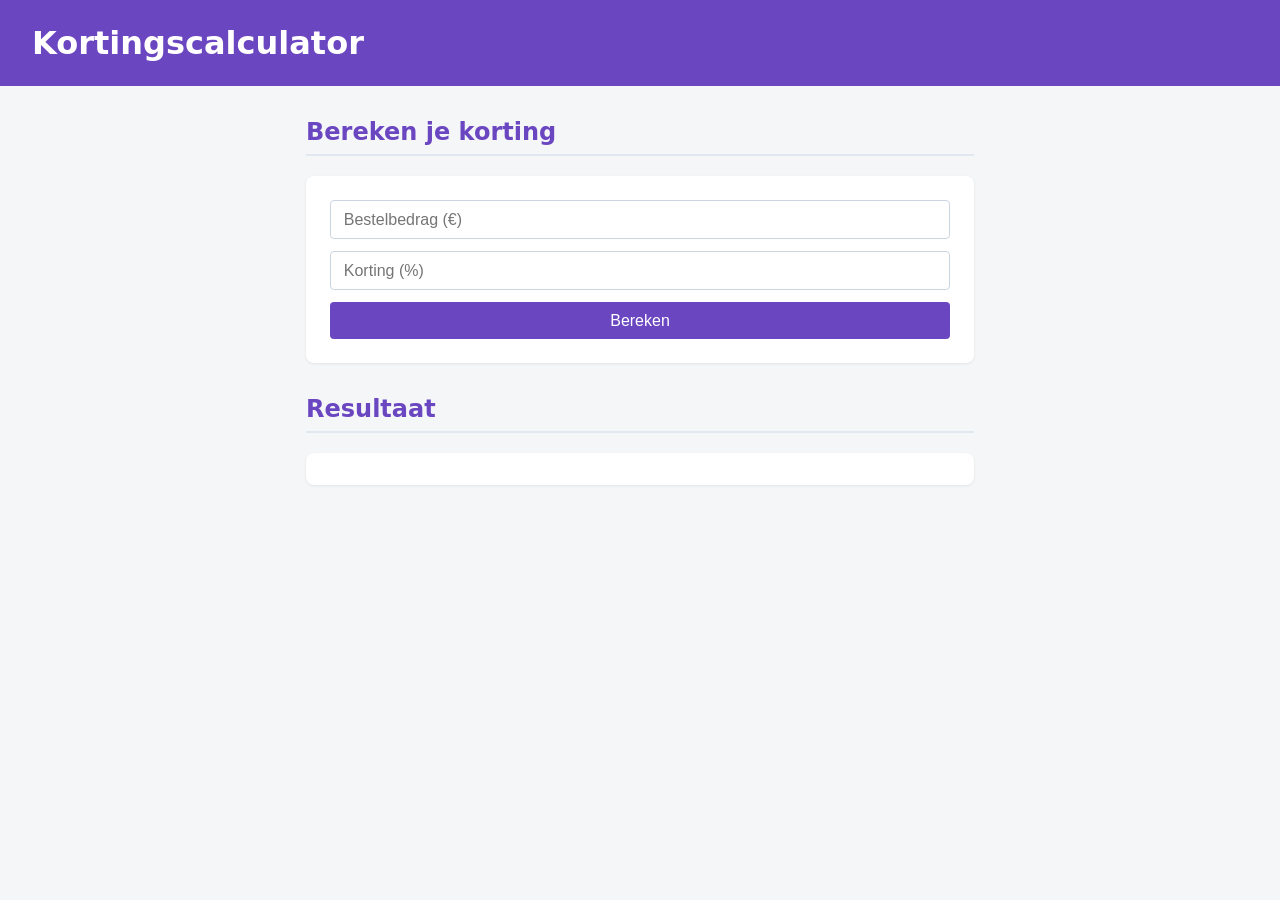
<file: week-02-herhaling/eindopdracht/index.html>
<!DOCTYPE html>
<html lang="nl">
<head>
  <meta charset="UTF-8">
  <meta name="viewport" content="width=device-width, initial-scale=1.0">
  <title>Kortingscalculator</title>
  <link rel="stylesheet" href="style.css">
</head>
<body>
  <header>
    <h1>Kortingscalculator</h1>
  </header>
  <main>
    <section class="form">
      <h2>Bereken je korting</h2>
      <form id="discount-form">
        <input type="number" id="amount" placeholder="Bestelbedrag (€)">
        <input type="number" id="discount" placeholder="Korting (%)">
        <button type="submit" id="btn">Bereken</button>
      </form>
    </section>
    <section>
      <h2>Resultaat</h2>
      <p id="result"></p>
    </section>
  </main>
  <script src="script.js"></script>
</body
</html>
</file>
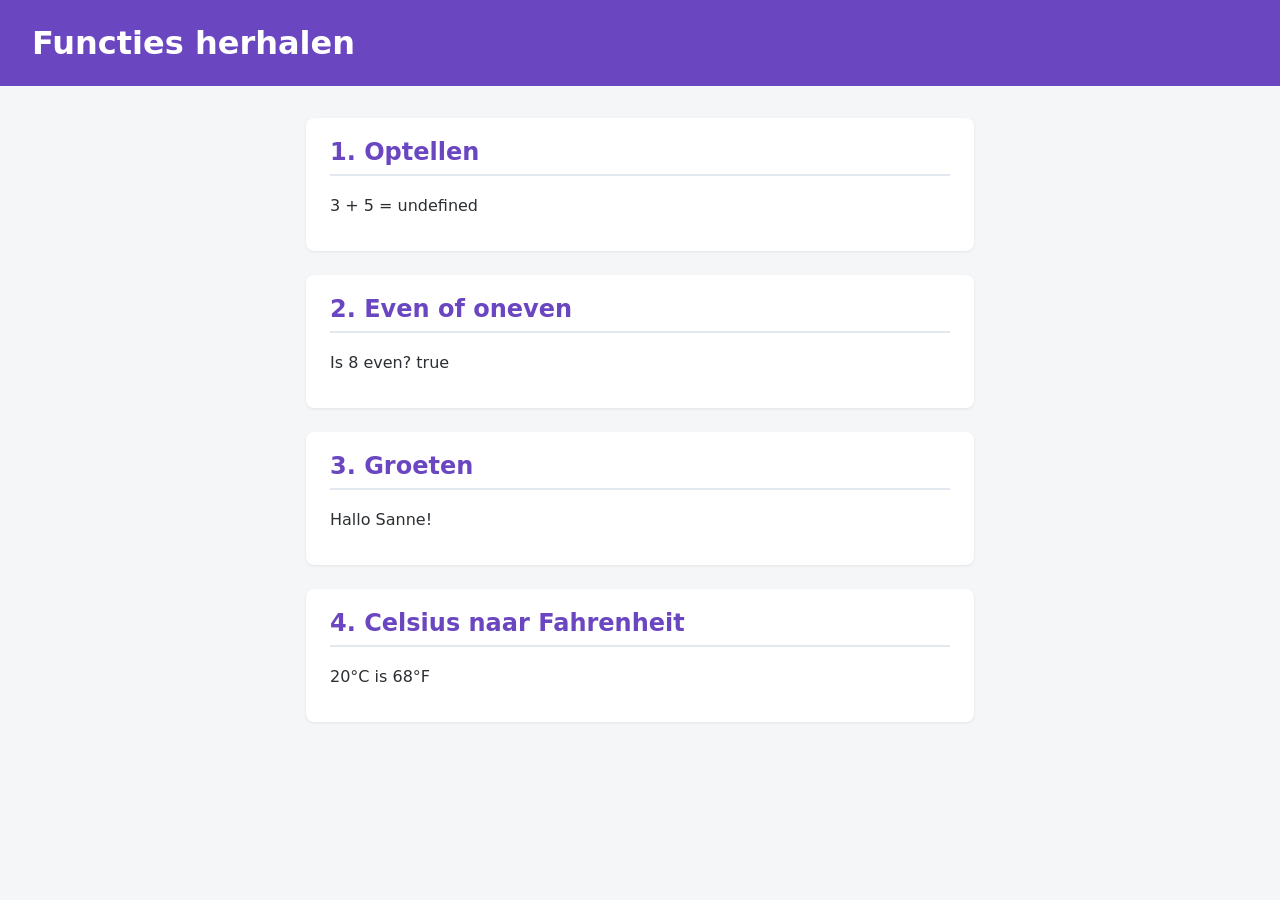
<file: week-02-herhaling/oefening-1/index.html>
<!DOCTYPE html>
<html lang="nl">
<head>
  <meta charset="UTF-8">
  <meta name="viewport" content="width=device-width, initial-scale=1.0">
  <title>Week 2 — Oefening 1: Functies</title>
  <link rel="stylesheet" href="style.css">
</head>
<body>

  <header>
    <h1>Functies herhalen</h1>
  </header>

  <main>

    <section>
      <h2>1. Optellen</h2>
      <p id="result-optellen"></p>
    </section>

    <section>
      <h2>2. Even of oneven</h2>
      <p id="result-even"></p>
    </section>

    <section>
      <h2>3. Groeten</h2>
      <p id="result-groet"></p>
    </section>

    <section>
      <h2>4. Celsius naar Fahrenheit</h2>
      <p id="result-temp"></p>
    </section>

  </main>

  <script src="script.js"></script>
</body>
</html>
</file>
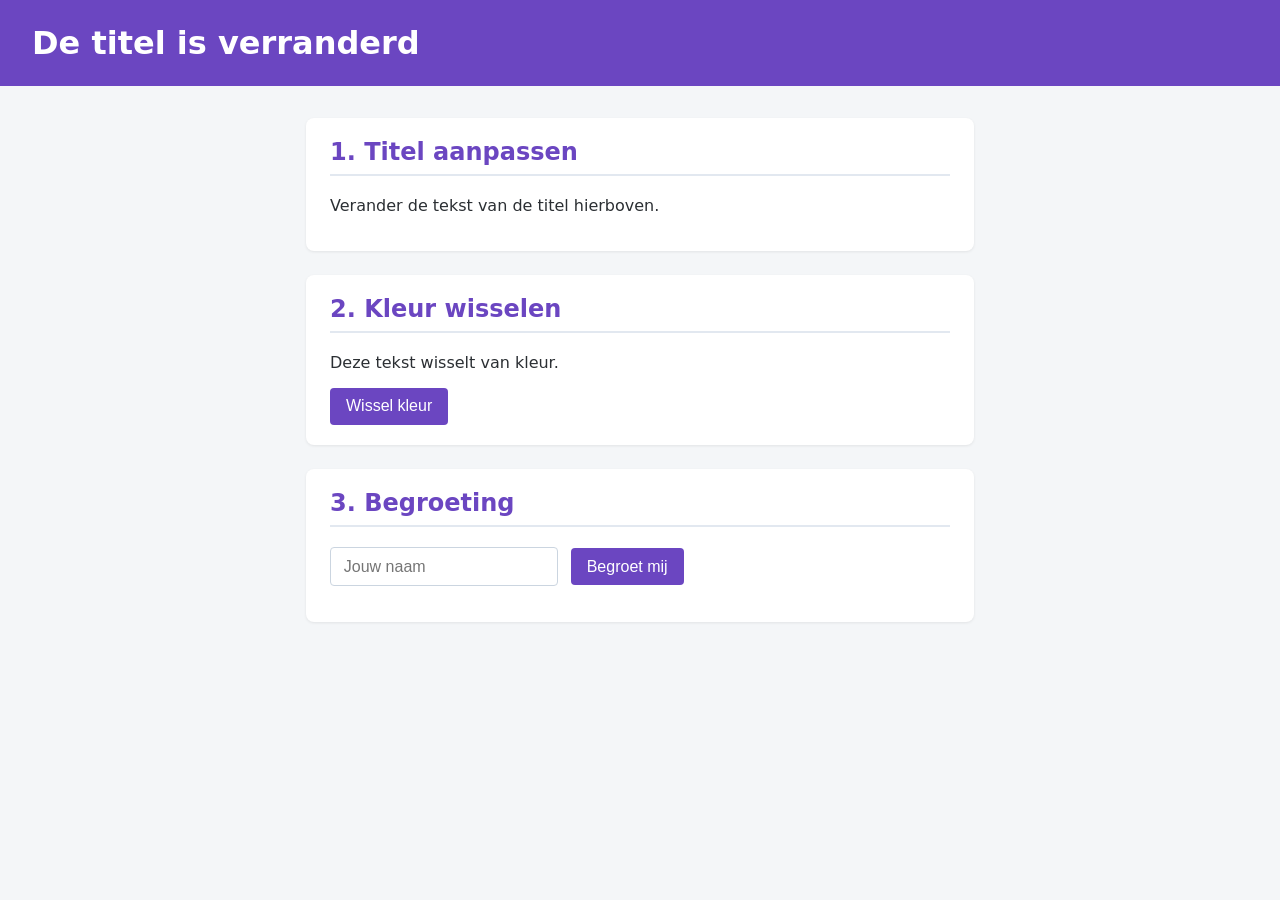
<file: week-02-herhaling/oefening-2/index.html>
<!DOCTYPE html>
<html lang="nl">
<head>
  <meta charset="UTF-8">
  <meta name="viewport" content="width=device-width, initial-scale=1.0">
  <title>Week 2 — Oefening 2: DOM-manipulatie</title>
  <link rel="stylesheet" href="style.css">
</head>
<body>

  <header>
    <h1 id="title">Basis DOM-manipulatie</h1>
  </header>

  <main>

    <section>
      <h2>1. Titel aanpassen</h2>
      <p>Verander de tekst van de titel hierboven.</p>
    </section>

    <section>
      <h2>2. Kleur wisselen</h2>
      <p id="message">Deze tekst wisselt van kleur.</p>
      <button id="toggle-btn">Wissel kleur</button>
    </section>

    <section>
      <h2>3. Begroeting</h2>
      <input type="text" id="name-input" placeholder="Jouw naam">
      <button id="greet-btn">Begroet mij</button>
      <p id="greeting"></p>
    </section>

  </main>

  <script src="script.js"></script>
</body>
</html>
</file>
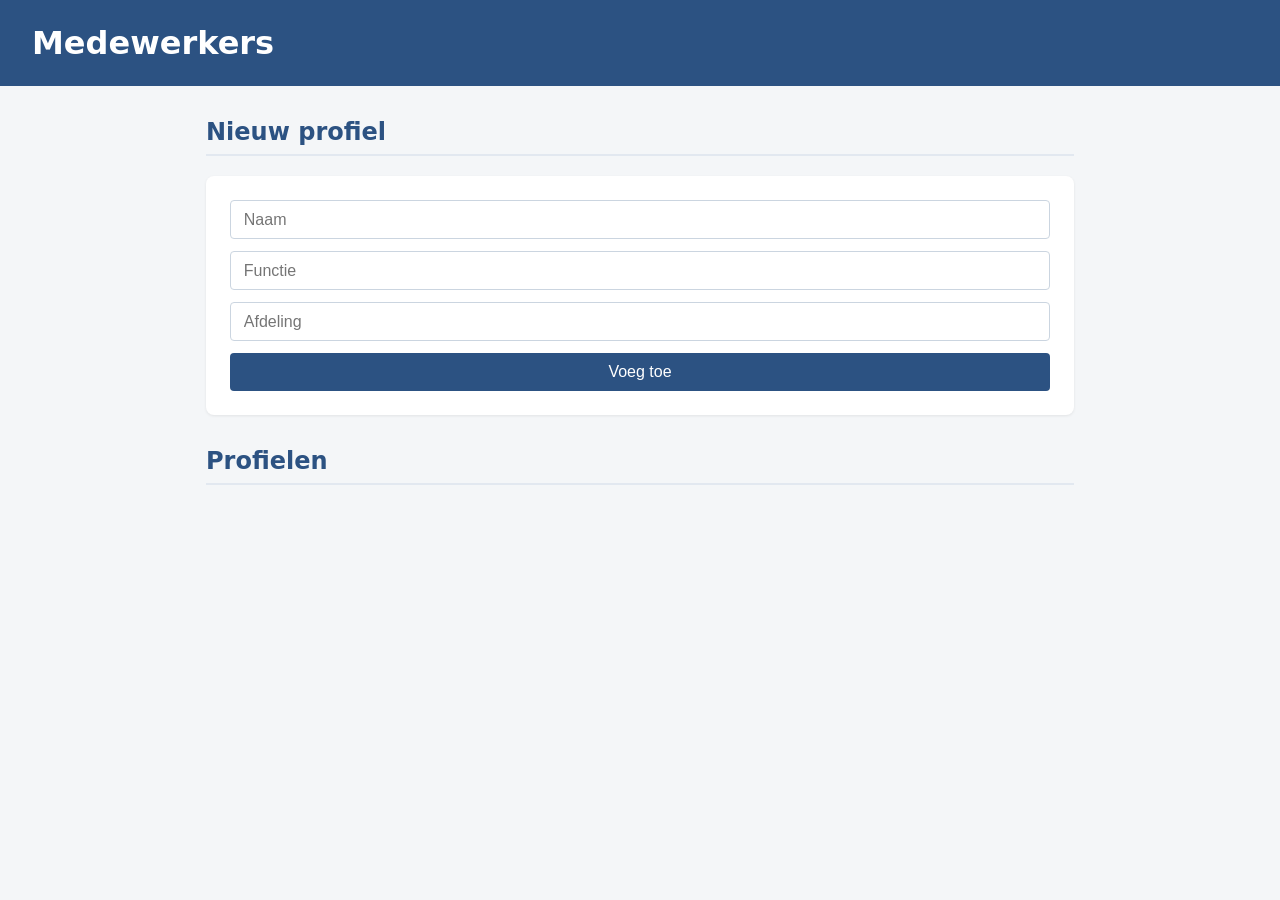
<file: week-03-moderne-syntax/eindopdracht/index.html>
<!DOCTYPE html>
<html lang="nl">
<head>
  <meta charset="UTF-8">
  <meta name="viewport" content="width=device-width, initial-scale=1.0">
  <title>Medewerker-profielpagina</title>
  <link rel="stylesheet" href="style.css">
</head>
<body>
  <header>
    <h1>Medewerkers</h1>
  </header>
  <main>
    <section class="form">
      <h2>Nieuw profiel</h2>
      <form id="profile-form">
        <input type="text" id="name" placeholder="Naam">
        <input type="text" id="role" placeholder="Functie">
        <input type="text" id="department" placeholder="Afdeling">
        <button type="submit">Voeg toe</button>
      </form>
    </section>
    <section class="profiles">
      <h2>Profielen</h2>
      <div id="profiles-list"></div>
    </section>
  </main>
  <script src="script.js"></script>
</body>
</html>
</file>
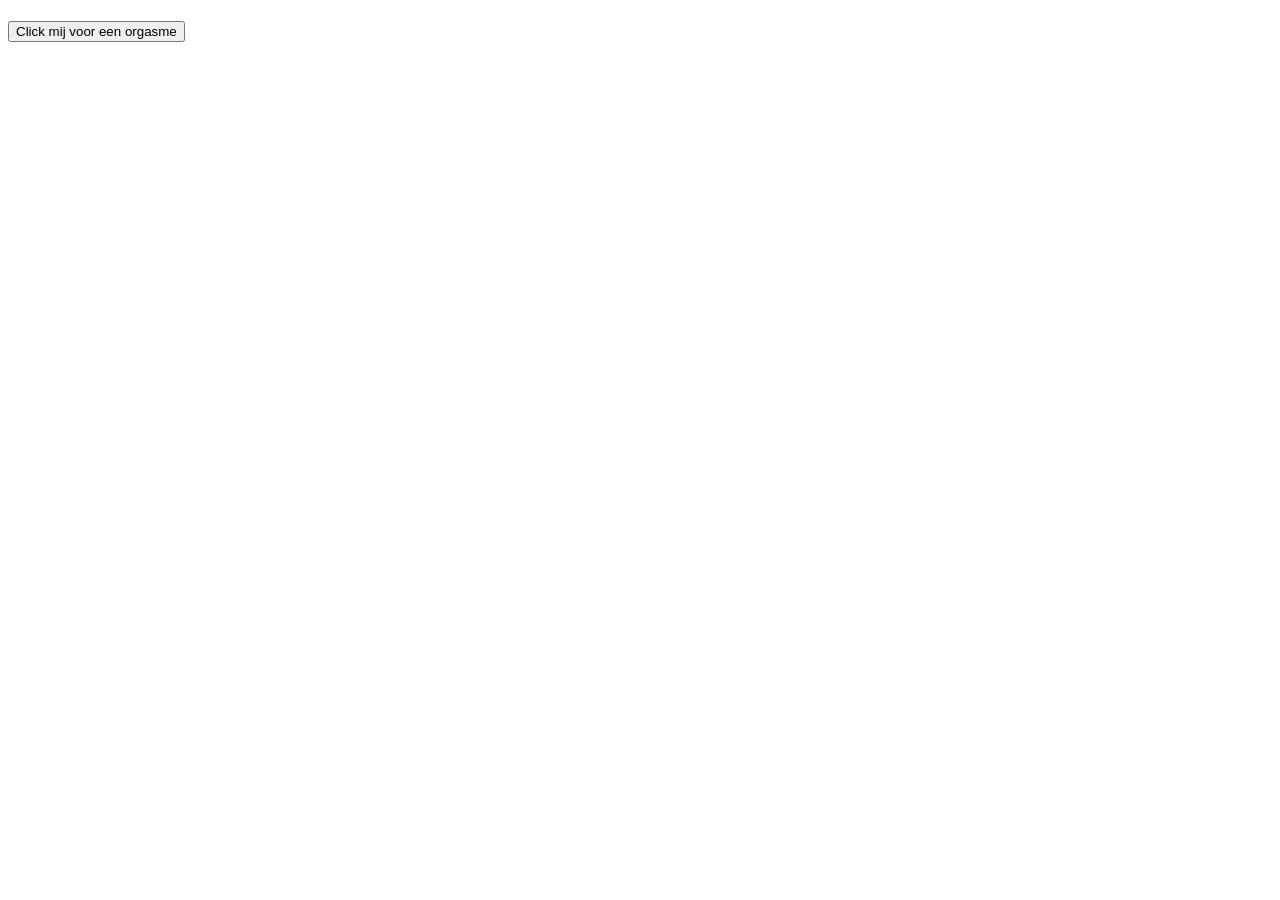
<file: week-03-moderne-syntax/herhaling/index.html>
<!DOCTYPE html>
<html lang="en">
<head>
    <meta charset="UTF-8">
    <meta name="viewport" content="width=device-width, initial-scale=1.0">
    <title>Document</title>
</head>
<body>
    
    <h1 id="title"></h1>
    <button id="btn">Click mij voor een orgasme</button>
    <section id="section"></section>





    <script src="script.js"></script>
</body>
</html>
</file>
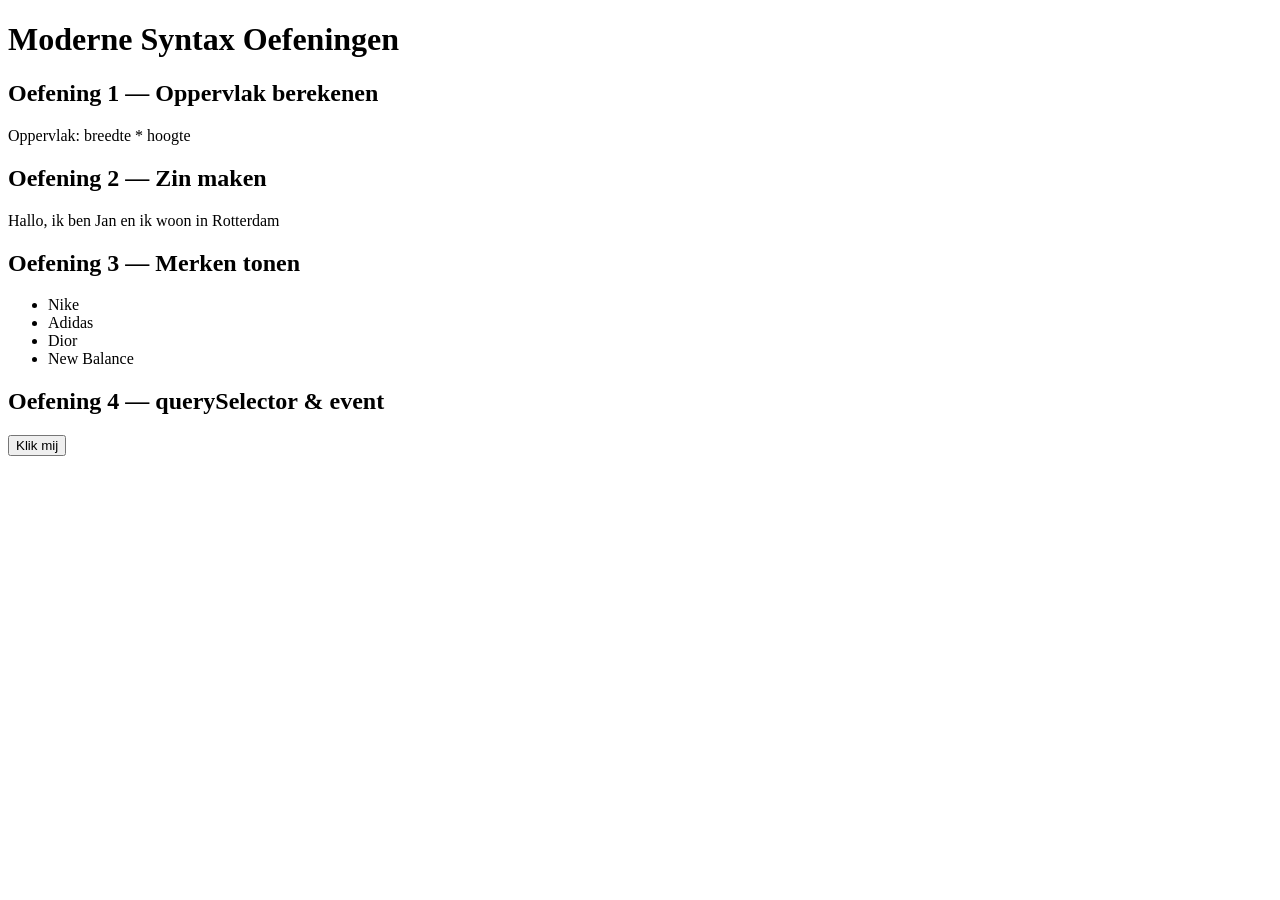
<file: week-03-moderne-syntax/oefening-1/index.html>
<!DOCTYPE html>
<html lang="nl">
<head>
  <meta charset="UTF-8">
  <meta name="viewport" content="width=device-width, initial-scale=1.0">
  <title>Week 3 — Oefening 1</title>
  
</head>
<body>

  <header>
    <h1 id="page-title">Moderne Syntax Oefeningen</h1>
  </header>

  <main>

    <section>
      <h2>Oefening 1 — Oppervlak berekenen</h2>
      <p id="result-area"></p>
    </section>

    <section>
      <h2>Oefening 2 — Zin maken</h2>
      <p id="result-sentence"></p>
    </section>

    <section>
      <h2>Oefening 3 — Merken tonen</h2>
      <ul id="brands-list"></ul>
    </section>

    <section>
      <h2>Oefening 4 — querySelector & event</h2>
      <button id="my-button">Klik mij</button>
    </section>

  </main>

  <script src="script.js"></script>
</body>
</html>
</file>
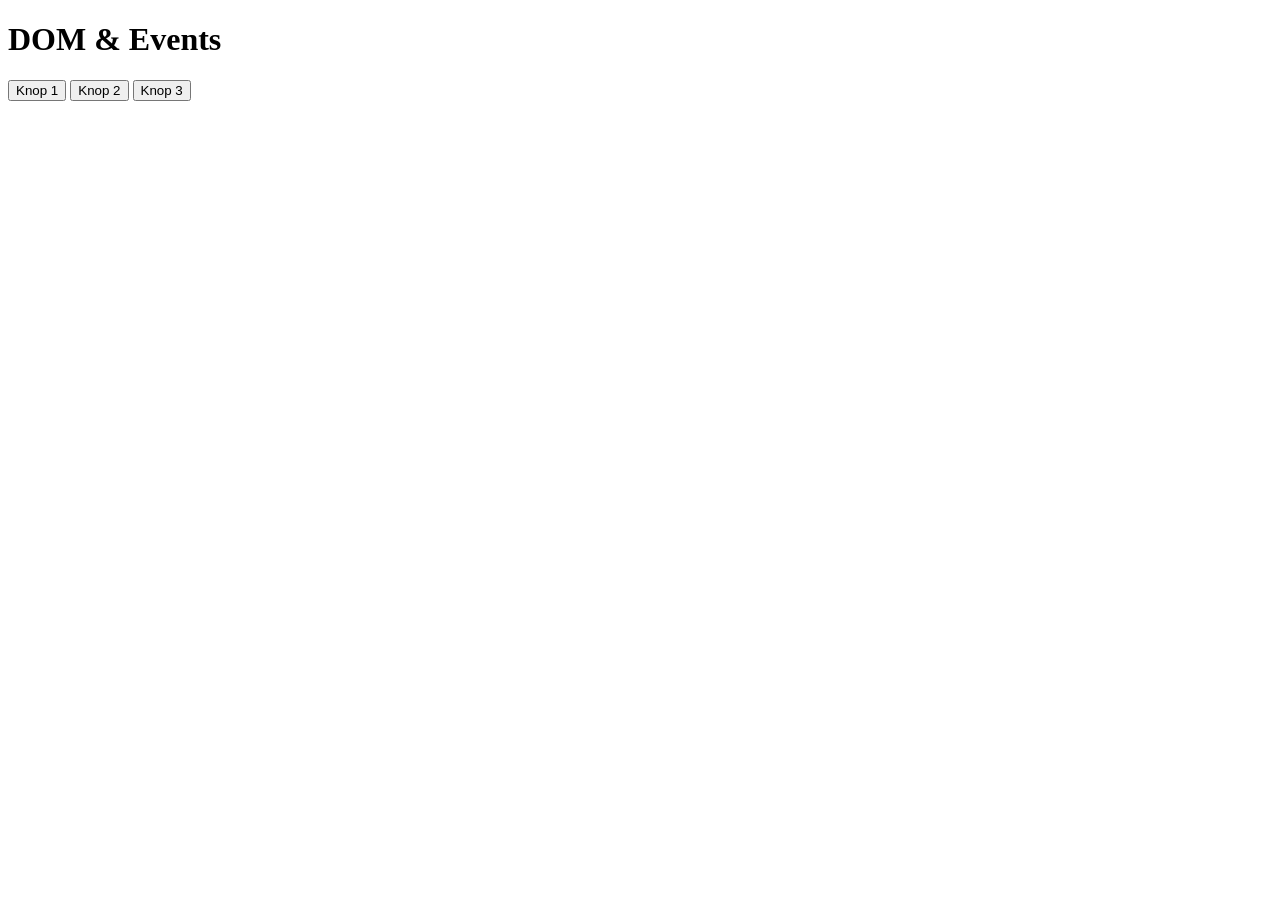
<file: week-03-moderne-syntax/oefening-2/index.html>
<!DOCTYPE html>
<html lang="nl">
<head>
  <meta charset="UTF-8">
  <meta name="viewport" content="width=device-width, initial-scale=1.0">
  <title>Oefening 2 — DOM aanpassen met events</title>
  <link rel="stylesheet" href="style.css">
</head>
<body>
  <header>
    <h1>DOM & Events</h1>
  </header>
  <main>
    <button id="btn-1">Knop 1</button>
    <button id="btn-2">Knop 2</button>
    <button id="btn-3">Knop 3</button>
    <p id="message"></p>
    <ul id="list"></ul>
  </main>
  <script src="script.js"></script>
</body>
</html>
</file>
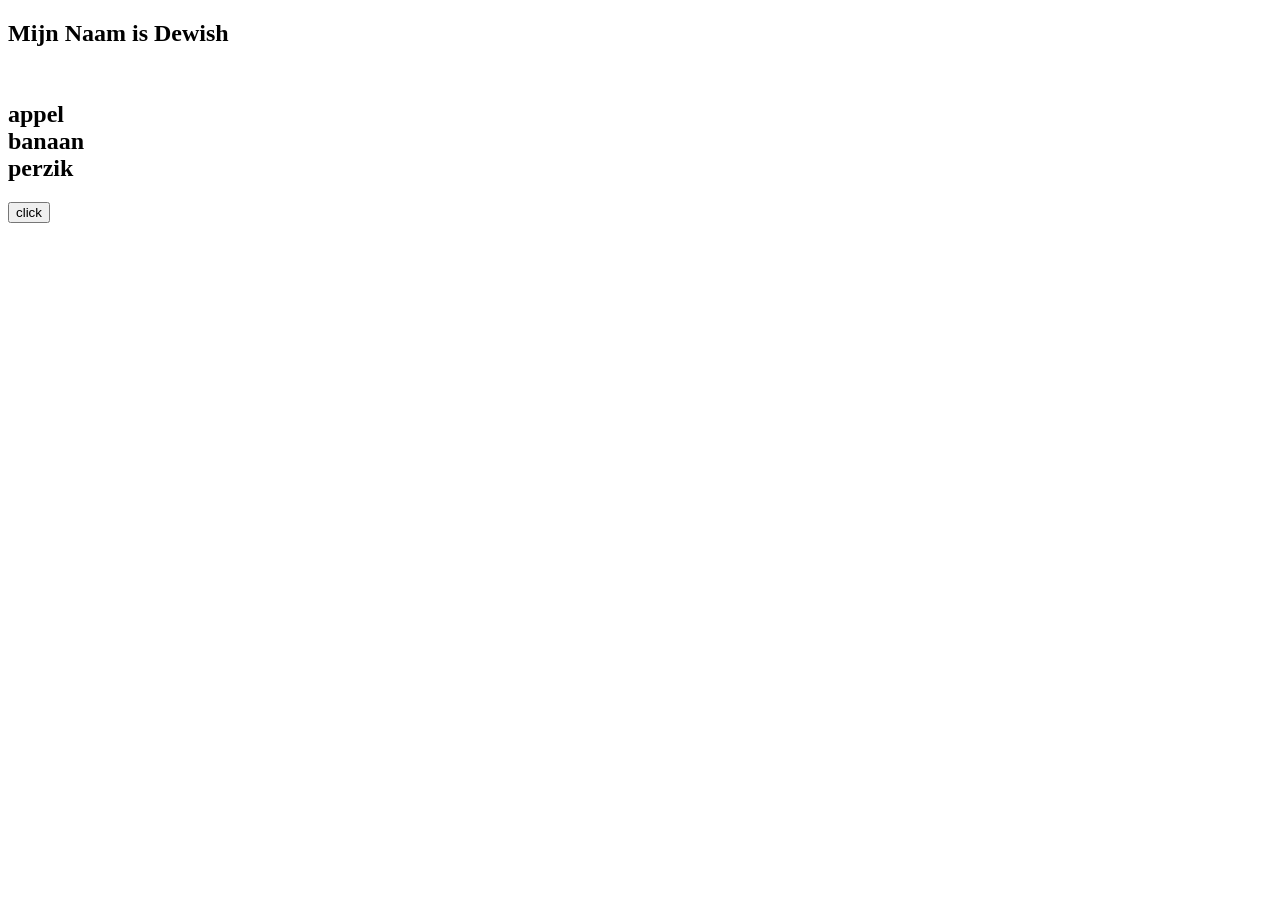
<file: week-03-moderne-syntax/uitleg/index.html>
<!DOCTYPE html>
<html lang="en">
<head>
    <meta charset="UTF-8">
    <meta name="viewport" content="width=device-width, initial-scale=1.0">
    <title>Document</title>
    <style>
    .active{
        background-color: rgb(20, 161, 159);
    
    }
    </style>

</head>
<body>
    
<h2 id="showName"></h2>


<h2 id="title"></h2>
<button id="btn">click</button>

<section id="section">

</section>


<script src="script.js"></script>
</body>
</html>
</file>
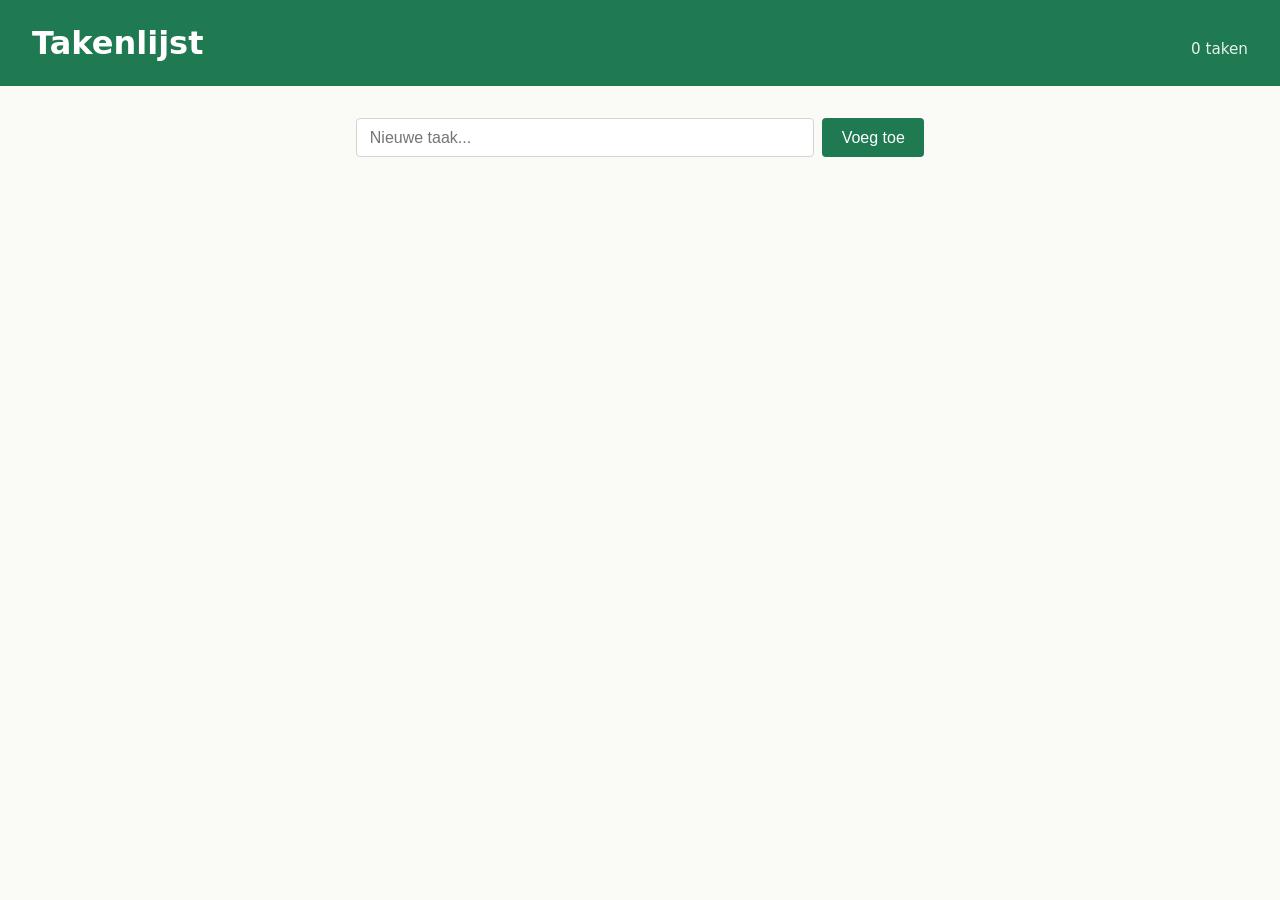
<file: week-04-dom-events/eindopdracht/index.html>
<!DOCTYPE html>
<html lang="nl">
<head>
  <meta charset="UTF-8">
  <meta name="viewport" content="width=device-width, initial-scale=1.0">
  <title>Takenlijst</title>
  <link rel="stylesheet" href="style.css">
</head>
<body>
  <header>
    <h1>Takenlijst</h1>
    <p id="counter">0 taken</p>
  </header>
  <main>
    <form id="task-form">
      <input type="text" id="task-input" placeholder="Nieuwe taak...">
      <button type="submit">Voeg toe</button>
    </form>
    <ul id="tasks"></ul>
  </main>
  <script src="script.js"></script>
</body>
</html>
</file>
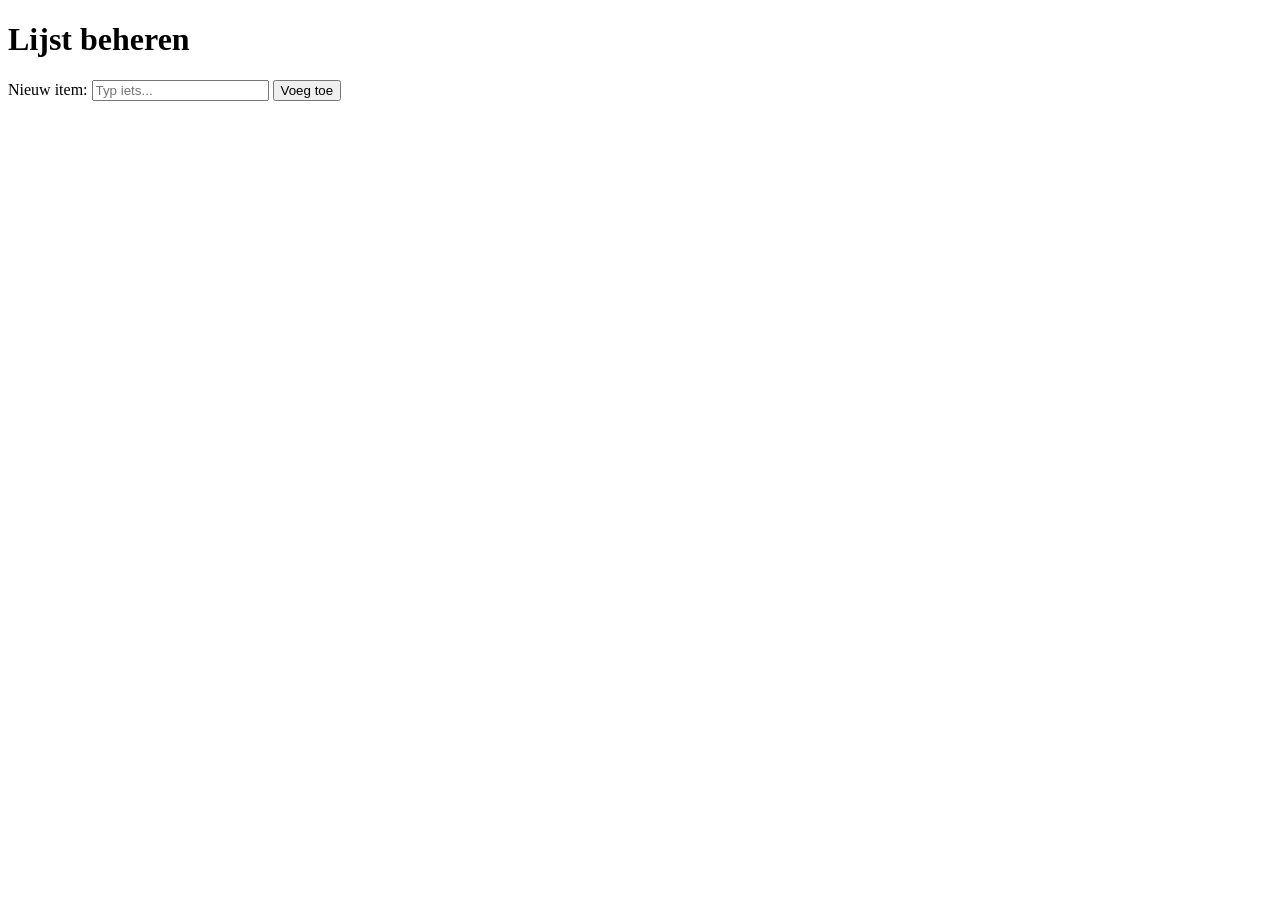
<file: week-04-dom-events/oefening-1/index.html>
<!DOCTYPE html>
<html lang="nl">
<head>
  <meta charset="UTF-8">
  <meta name="viewport" content="width=device-width, initial-scale=1.0">
  <title>Oefening 1 — Elementen aanmaken en verwijderen</title>
</head>
<body>
  <main>
    <h1>Lijst beheren</h1>
    <label for="input">Nieuw item:</label>
    <input type="text" id="input" placeholder="Typ iets...">
    <button id="add">Voeg toe</button>
    <ul id="list"></ul>
  </main>
  <script src="script.js"></script>
</body>
</html>
</file>
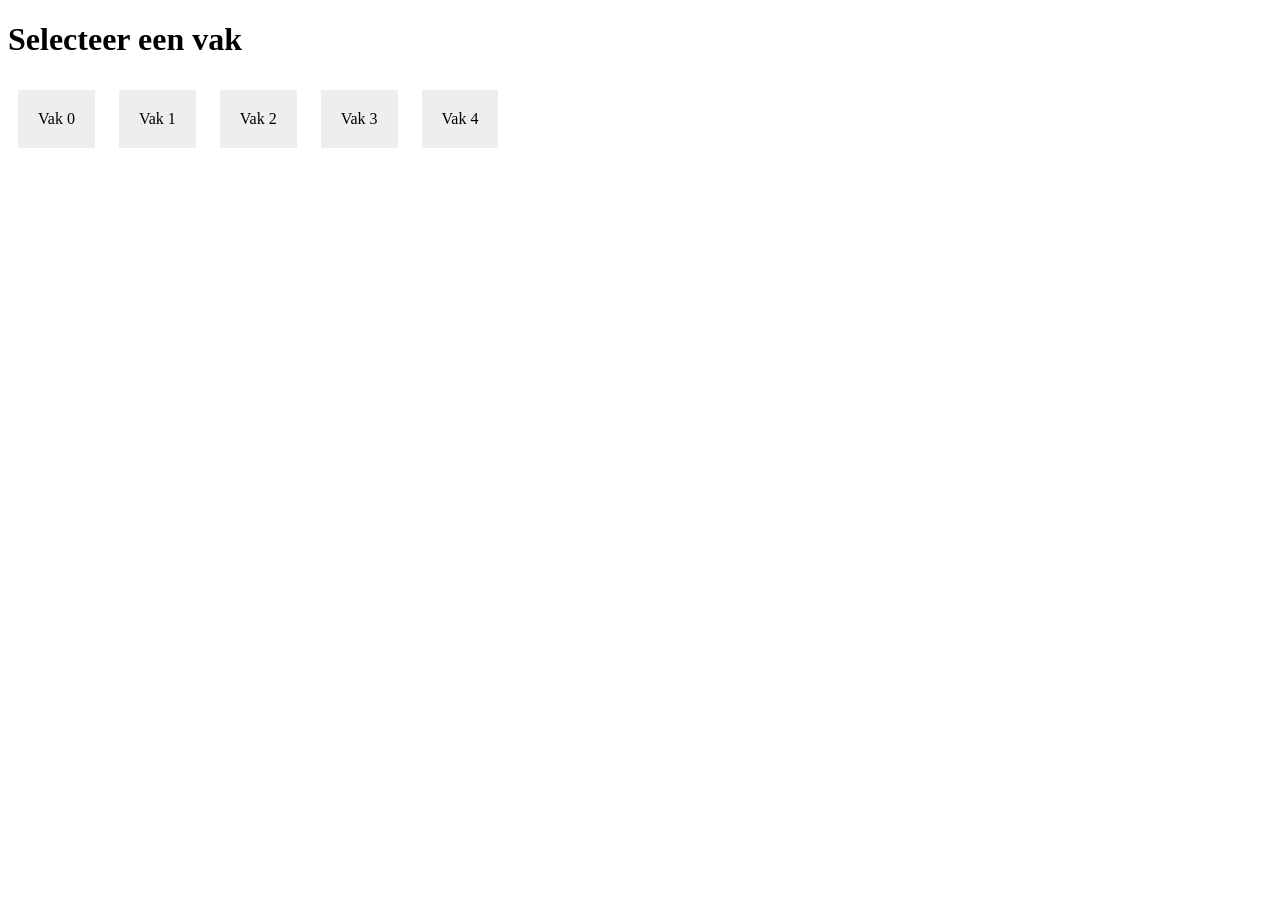
<file: week-04-dom-events/oefening-2/index.html>
<!DOCTYPE html>
<html lang="nl">
<head>
  <meta charset="UTF-8">
  <meta name="viewport" content="width=device-width, initial-scale=1.0">
  <title>Oefening 2 — Klassen en keyboard events</title>
  <link rel="stylesheet" href="style.css">
</head>
<body>
  <main>
    <h1>Selecteer een vak</h1>
    <div class="box">Vak 0</div>
    <div class="box">Vak 1</div>
    <div class="box">Vak 2</div>
    <div class="box">Vak 3</div>
    <div class="box">Vak 4</div>
  </main>
  <script src="script.js"></script>
</body>
</html>
</file>
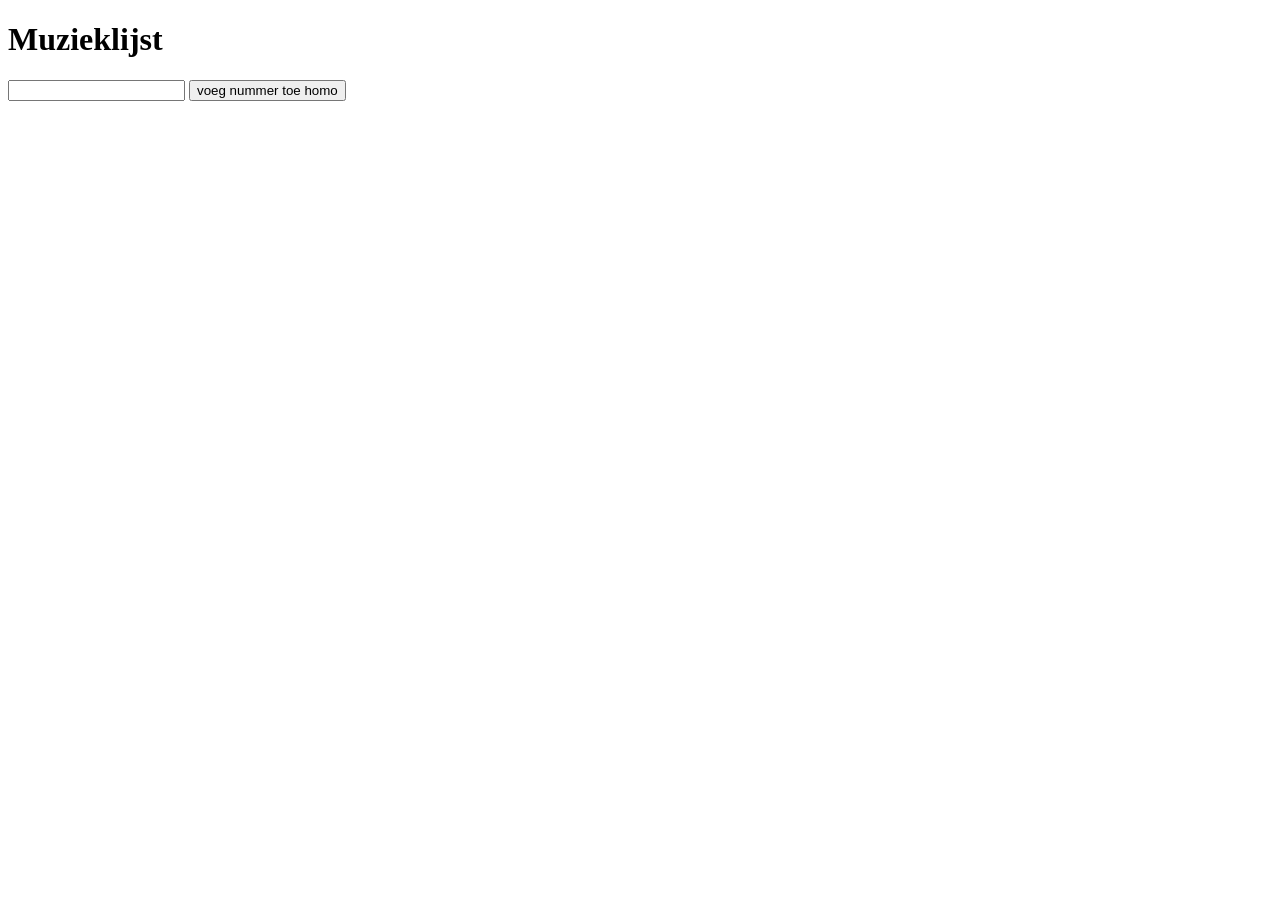
<file: week-04-dom-events/uitleg/index.html>
<!DOCTYPE html>
<html lang="en">
<head>
    <meta charset="UTF-8">
    <meta name="viewport" content="width=device-width, initial-scale=1.0">
    <title>Document</title>
</head>
<body>
    
     <h1>Muzieklijst</h1>

     <input type="text" id="songInput">
     <button id="btn">voeg nummer toe homo</button>

     <ul id="songList"></ul>

<script src="script.js"></script>
</body>
</html>
</file>
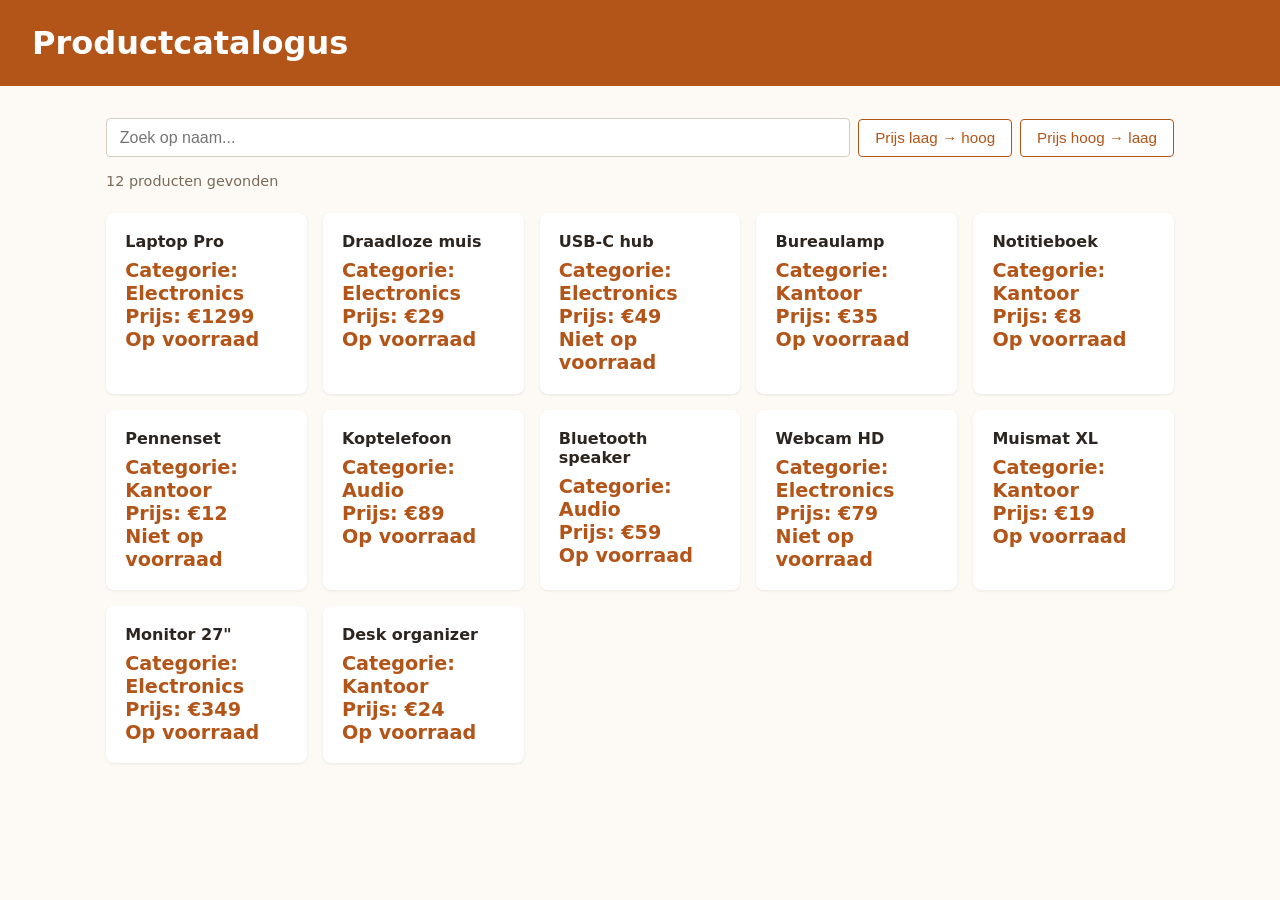
<file: week-05-array-methods/eindopdracht/index.html>
<!DOCTYPE html>
<html lang="nl">
<head>
  <meta charset="UTF-8">
  <meta name="viewport" content="width=device-width, initial-scale=1.0">
  <title>Productcatalogus</title>
  <link rel="stylesheet" href="style.css">
</head>
<body>
  <header>
    <h1>Productcatalogus</h1>
  </header>
  <main>
    <section class="filters">
      <input type="search" id="search-bar" placeholder="Zoek op naam...">
      <button id="sort-low">Prijs laag → hoog</button>
      <button id="sort-high">Prijs hoog → laag</button>
    </section>
    <p id="counter"></p>
    <section id="products"></section>
  </main>

  <script src="script.js"></script>
</body>
</html>
</file>
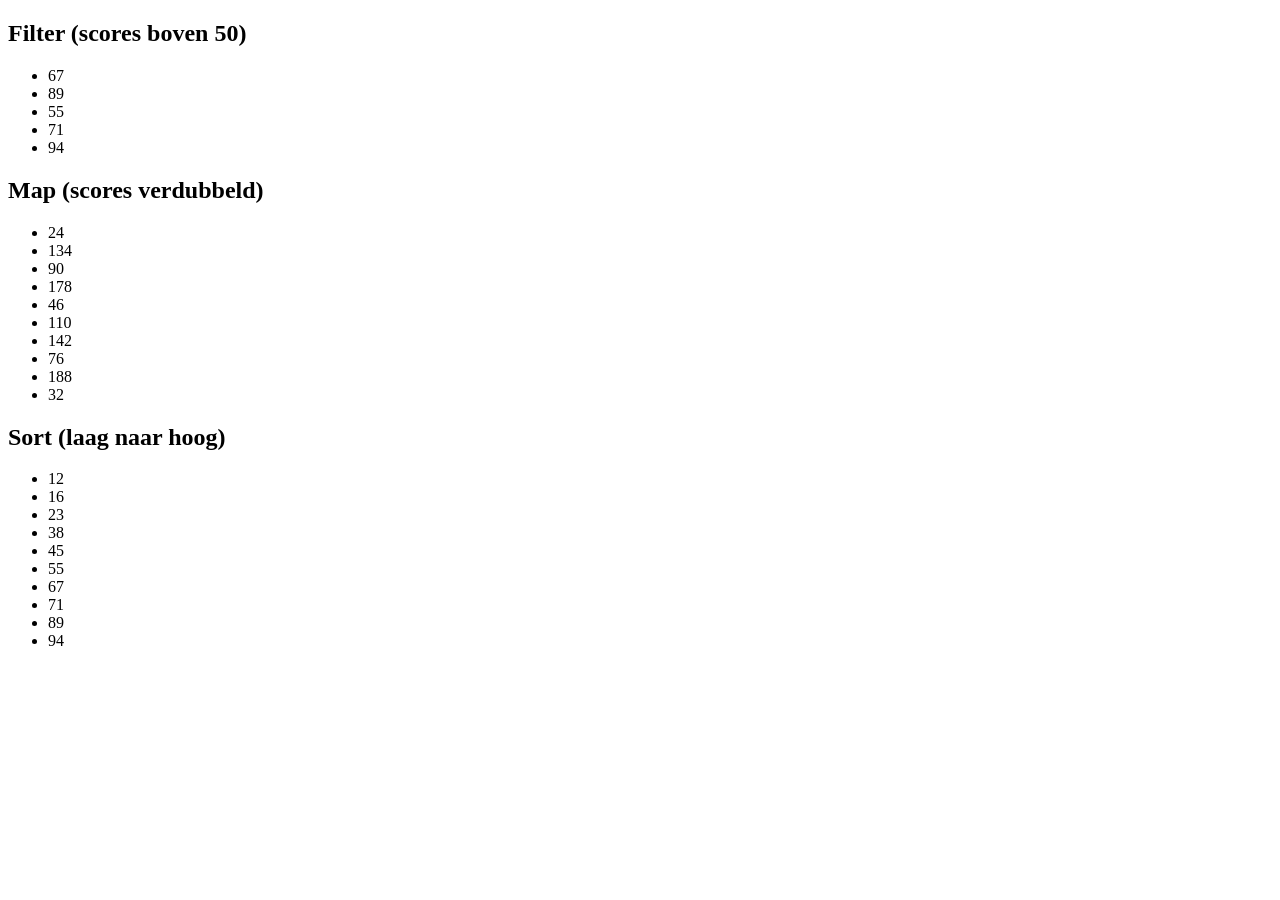
<file: week-05-array-methods/oefening-1/index.html>
<!DOCTYPE html>
<html lang="nl">
<head>
  <meta charset="UTF-8">
  <meta name="viewport" content="width=device-width, initial-scale=1.0">
  <title>Oefening 1 — Scores verwerken</title>
</head>
<body>
  <main>
    <section>
      <h2>Filter (scores boven 50)</h2>
      <ul id="result-filtered"></ul>
    </section>
    <section>
      <h2>Map (scores verdubbeld)</h2>
      <ul id="result-map"></ul>
    </section>
    <section>
      <h2>Sort (laag naar hoog)</h2>
      <ul id="result-sorted"></ul>
    </section>
  </main>
  <script src="script.js"></script>
</body>
</html>
</file>
<file: week-02-herhaling/eindopdracht/style.css>
* {
  box-sizing: border-box;
}

body {
  font-family: system-ui, sans-serif;
  margin: 0;
  background: #f4f6f8;
  color: #2b2f33;
}

header {
  background: #6b46c1;
  color: white;
  padding: 1.5rem 2rem;
}

header h1 {
  margin: 0;
}

main {
  max-width: 700px;
  margin: 2rem auto;
  padding: 0 1rem;
  display: grid;
  gap: 2rem;
}

h2 {
  margin-top: 0;
  color: #6b46c1;
  border-bottom: 2px solid #e2e8f0;
  padding-bottom: 0.5rem;
}

form {
  display: grid;
  gap: 0.75rem;
  background: white;
  padding: 1.5rem;
  border-radius: 8px;
  box-shadow: 0 1px 3px rgba(0, 0, 0, 0.08);
}

input {
  padding: 0.6rem 0.8rem;
  border: 1px solid #cbd5e0;
  border-radius: 4px;
  font-size: 1rem;
}

input:focus {
  outline: none;
  border-color: #6b46c1;
}

button {
  padding: 0.6rem 1rem;
  background: #6b46c1;
  color: white;
  border: none;
  border-radius: 4px;
  font-size: 1rem;
  cursor: pointer;
}

button:hover {
  background: #553c9a;
}

#result {
  background: white;
  padding: 1rem 1.2rem;
  border-radius: 8px;
  box-shadow: 0 1px 3px rgba(0, 0, 0, 0.08);
  min-height: 1.5rem;
}
</file>
<file: week-02-herhaling/oefening-1/style.css>
* {
  box-sizing: border-box;
}

body {
  font-family: system-ui, sans-serif;
  margin: 0;
  background: #f4f6f8;
  color: #2b2f33;
}

header {
  background: #6b46c1;
  color: white;
  padding: 1.5rem 2rem;
}

header h1 {
  margin: 0;
}

main {
  max-width: 700px;
  margin: 2rem auto;
  padding: 0 1rem;
  display: grid;
  gap: 1.5rem;
}

section {
  background: white;
  padding: 1.25rem 1.5rem;
  border-radius: 8px;
  box-shadow: 0 1px 3px rgba(0, 0, 0, 0.08);
}

h2 {
  margin-top: 0;
  color: #6b46c1;
  border-bottom: 2px solid #e2e8f0;
  padding-bottom: 0.5rem;
}
</file>
<file: week-02-herhaling/oefening-2/style.css>
* {
  box-sizing: border-box;
}

body {
  font-family: system-ui, sans-serif;
  margin: 0;
  background: #f4f6f8;
  color: #2b2f33;
}

header {
  background: #6b46c1;
  color: white;
  padding: 1.5rem 2rem;
}

header h1 {
  margin: 0;
}

main {
  max-width: 700px;
  margin: 2rem auto;
  padding: 0 1rem;
  display: grid;
  gap: 1.5rem;
}

section {
  background: white;
  padding: 1.25rem 1.5rem;
  border-radius: 8px;
  box-shadow: 0 1px 3px rgba(0, 0, 0, 0.08);
}

h2 {
  margin-top: 0;
  color: #6b46c1;
  border-bottom: 2px solid #e2e8f0;
  padding-bottom: 0.5rem;
}

input {
  padding: 0.6rem 0.8rem;
  border: 1px solid #cbd5e0;
  border-radius: 4px;
  font-size: 1rem;
  margin-right: 0.5rem;
}

button {
  padding: 0.6rem 1rem;
  background: #6b46c1;
  color: white;
  border: none;
  border-radius: 4px;
  font-size: 1rem;
  cursor: pointer;
}

button:hover {
  background: #553c9a;
}
</file>
<file: week-03-moderne-syntax/eindopdracht/style.css>
* {
  box-sizing: border-box;
}

body {
  font-family: system-ui, sans-serif;
  margin: 0;
  background: #f4f6f8;
  color: #2b2f33;
}

header {
  background: #2c5282;
  color: white;
  padding: 1.5rem 2rem;
}

header h1 {
  margin: 0;
}

main {
  max-width: 900px;
  margin: 2rem auto;
  padding: 0 1rem;
  display: grid;
  gap: 2rem;
}

h2 {
  margin-top: 0;
  color: #2c5282;
  border-bottom: 2px solid #e2e8f0;
  padding-bottom: 0.5rem;
}

form {
  display: grid;
  gap: 0.75rem;
  background: white;
  padding: 1.5rem;
  border-radius: 8px;
  box-shadow: 0 1px 3px rgba(0, 0, 0, 0.08);
}

input {
  padding: 0.6rem 0.8rem;
  border: 1px solid #cbd5e0;
  border-radius: 4px;
  font-size: 1rem;
}

input:focus {
  outline: none;
  border-color: #2c5282;
}

button {
  padding: 0.6rem 1rem;
  background: #2c5282;
  color: white;
  border: none;
  border-radius: 4px;
  font-size: 1rem;
  cursor: pointer;
}

button:hover {
  background: #2a4365;
}

#profiles-list {
  display: grid;
  grid-template-columns: repeat(auto-fill, minmax(220px, 1fr));
  gap: 1rem;
}

#profiles-list article {
  background: white;
  padding: 1rem 1.2rem;
  border-radius: 8px;
  border-left: 4px solid #2c5282;
  box-shadow: 0 1px 3px rgba(0, 0, 0, 0.08);
}

#profiles-list h3 {
  margin: 0 0 0.5rem;
  color: #2c5282;
}

#profiles-list p {
  margin: 0.25rem 0;
  font-size: 0.95rem;
}
</file>
<file: week-03-moderne-syntax/oefening-2/style.css>
.active {
  background-color: yellow;
  font-weight: bold;
}
</file>
<file: week-04-dom-events/eindopdracht/style.css>
* {
  box-sizing: border-box;
}

body {
  font-family: system-ui, sans-serif;
  margin: 0;
  background: #fafaf7;
  color: #2d2d2d;
}

header {
  background: #1f7a52;
  color: white;
  padding: 1.5rem 2rem;
  display: flex;
  align-items: baseline;
  justify-content: space-between;
}

header h1 {
  margin: 0;
}

#counter {
  margin: 0;
  font-size: 0.95rem;
  opacity: 0.9;
}

main {
  max-width: 600px;
  margin: 2rem auto;
  padding: 0 1rem;
}

#task-form {
  display: flex;
  gap: 0.5rem;
  margin-bottom: 1.5rem;
}

#task-input {
  flex: 1;
  padding: 0.6rem 0.8rem;
  border: 1px solid #cfd8d3;
  border-radius: 4px;
  font-size: 1rem;
}

#task-input:focus {
  outline: none;
  border-color: #1f7a52;
}

#task-form button {
  padding: 0.6rem 1.2rem;
  background: #1f7a52;
  color: white;
  border: none;
  border-radius: 4px;
  font-size: 1rem;
  cursor: pointer;
}

#task-form button:hover {
  background: #155f3f;
}

#tasks {
  list-style: none;
  padding: 0;
  margin: 0;
}

#tasks li {
  display: flex;
  align-items: center;
  gap: 0.75rem;
  background: white;
  padding: 0.75rem 1rem;
  margin-bottom: 0.5rem;
  border-radius: 4px;
  border-left: 3px solid #1f7a52;
  box-shadow: 0 1px 2px rgba(0, 0, 0, 0.05);
}

#tasks span {
  flex: 1;
}

#tasks input[type="checkbox"]:checked + span,
#tasks li.checked span {
  text-decoration: line-through;
  color: #999;
}

#tasks button {
  padding: 0.3rem 0.6rem;
  background: transparent;
  color: #c0392b;
  border: 1px solid #e0c4c0;
  border-radius: 4px;
  font-size: 0.85rem;
  cursor: pointer;
}

#tasks button:hover {
  background: #c0392b;
  color: white;
  border-color: #c0392b;
}
</file>
<file: week-04-dom-events/oefening-2/style.css>
.box {
  padding: 20px;
  margin: 10px;
  background-color: #eee;
  cursor: pointer;
  display: inline-block;
}

.box.active {
  background-color: #007bff;
  color: white;
}
</file>
<file: week-05-array-methods/eindopdracht/style.css>
* {
  box-sizing: border-box;
}

body {
  font-family: system-ui, sans-serif;
  margin: 0;
  background: #fdfaf6;
  color: #2d2620;
}

header {
  background: #b35418;
  color: white;
  padding: 1.5rem 2rem;
}

header h1 {
  margin: 0;
}

main {
  max-width: 1100px;
  margin: 2rem auto;
  padding: 0 1rem;
}

.filters {
  display: flex;
  flex-wrap: wrap;
  gap: 0.5rem;
  margin-bottom: 1rem;
  align-items: center;
}

#search-bar {
  flex: 1;
  min-width: 200px;
  padding: 0.6rem 0.8rem;
  border: 1px solid #d6cdc1;
  border-radius: 4px;
  font-size: 1rem;
}

#search-bar:focus {
  outline: none;
  border-color: #b35418;
}

.filters button {
  padding: 0.6rem 1rem;
  background: white;
  color: #b35418;
  border: 1px solid #b35418;
  border-radius: 4px;
  font-size: 0.95rem;
  cursor: pointer;
}

.filters button:hover {
  background: #b35418;
  color: white;
}

#counter {
  margin: 0 0 1.5rem;
  font-size: 0.9rem;
  color: #7a6a58;
}

#products {
  display: grid;
  grid-template-columns: repeat(auto-fill, minmax(200px, 1fr));
  gap: 1rem;
}

#products article {
  background: white;
  padding: 1.2rem;
  border-radius: 8px;
  box-shadow: 0 1px 3px rgba(0, 0, 0, 0.08);
  transition: transform 0.15s ease;
}

#products article:hover {
  transform: translateY(-2px);
  box-shadow: 0 4px 8px rgba(0, 0, 0, 0.1);
}

#products h3 {
  margin: 0 0 0.5rem;
  font-size: 1rem;
  color: #2d2620;
}

#products p {
  margin: 0;
  font-size: 1.2rem;
  font-weight: 600;
  color: #b35418;
}
</file>
